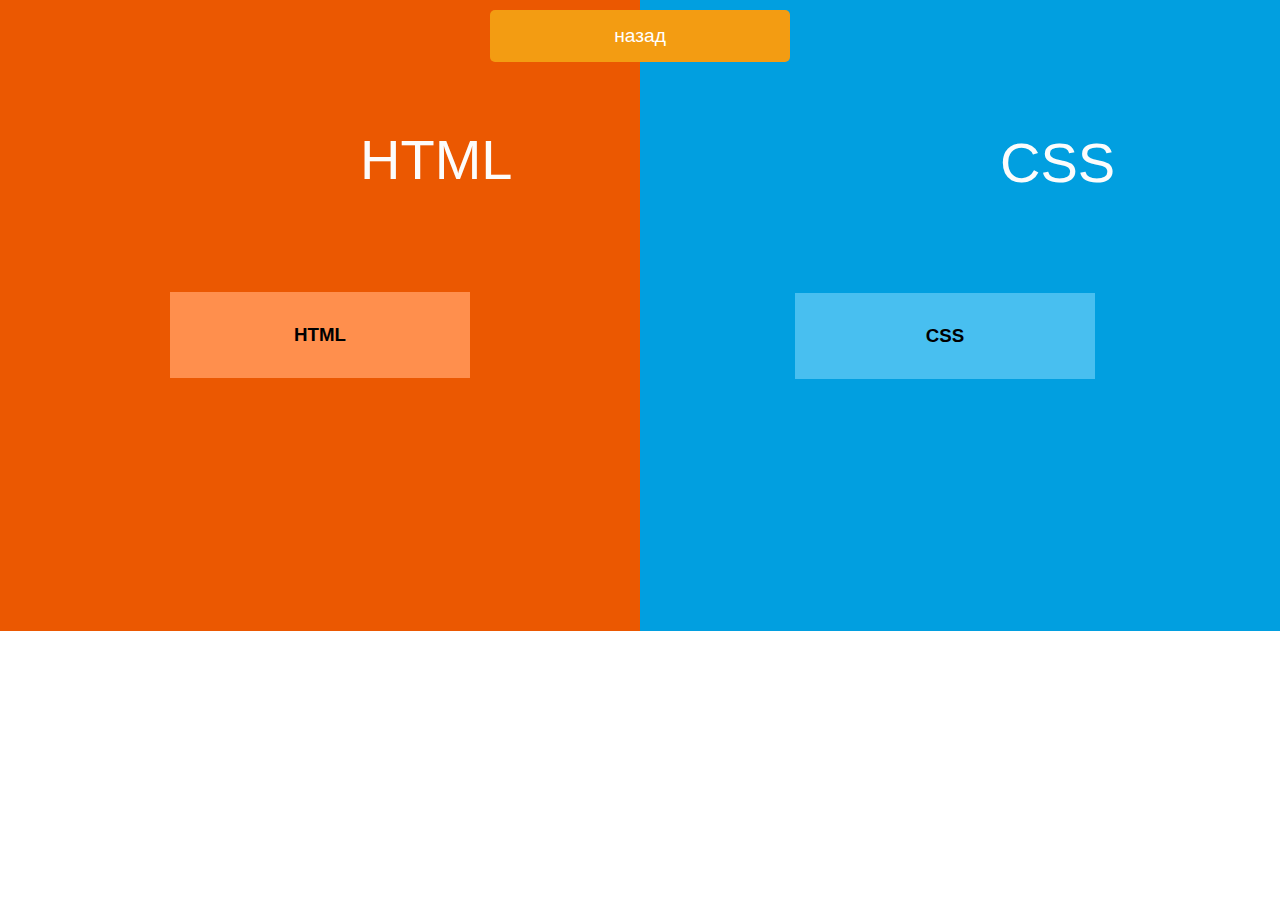
<file: html,css.html>
<!DOCTYPE html>
<html lang="en">
<head>
<meta charset="UTF-8">
<meta name="viewport" content="width=device-width, initial-scale=1.0">
<link rel="stylesheet" href="html,css.css">
<link rel="icon" href="https://cdn-icons-png.flaticon.com/128/1049/1049443.png" type="image/x-icon">

<link rel="preconnect" href="https://fonts.gstatic.com">
  <link href="https://fonts.googleapis.com/css2?family=Roboto:wght@300&display=swap" rel="stylesheet">
<title>краткое програмирования html,css</title>
</head>
<body>

<section class="main-container">

<div class="html">

  <button class="beautiful-button" onclick="window.location.href='index.html';">назад</button>

  <section class="block-html">
    <br>
    <p>HTML</p>
  </section>



  <div class="row1" id="content1">
    <div class="card1">
      <h3>HTML</h3>
    </div>
  </div>

 

  <div class="modal1" id="modal1">
    <h2>HTML</h2>
    <p>HTML — стандартизированный язык гипертекстовой разметки документов для просмотра веб-страниц в браузере. Веб-браузеры получают HTML документ от сервера по протоколам HTTP/HTTPS или открывают с локального диска, далее интерпретируют код в интерфейс, который будет отображаться на экране монитора.</p>
  </div>

  <div class="modal-backdrop1" id="backdrop1"></div>

</div>



<div class="css">


  <section class="block-css">
    <br>
    <p id="css">CSS</p>
  </section>



  <div class="row2" id="content2">
    
    <div class="card2">
      <h3>CSS</h3>
    </div>
  </div>

 

  <div class="modal2" id="modal2">
    <h2>CSS</h2>
    <p>CSS — формальный язык декодирования и описания внешнего вида документа, написанного с использованием языка разметки. Также может применяться к любым XML-документам, например, к SVG или XUL</p>
  </div>

  <div class="modal-backdrop2" id="backdrop2"></div>

</div>


</section>
<script src="html,css.js"></script>
</body>
</html>
</file>
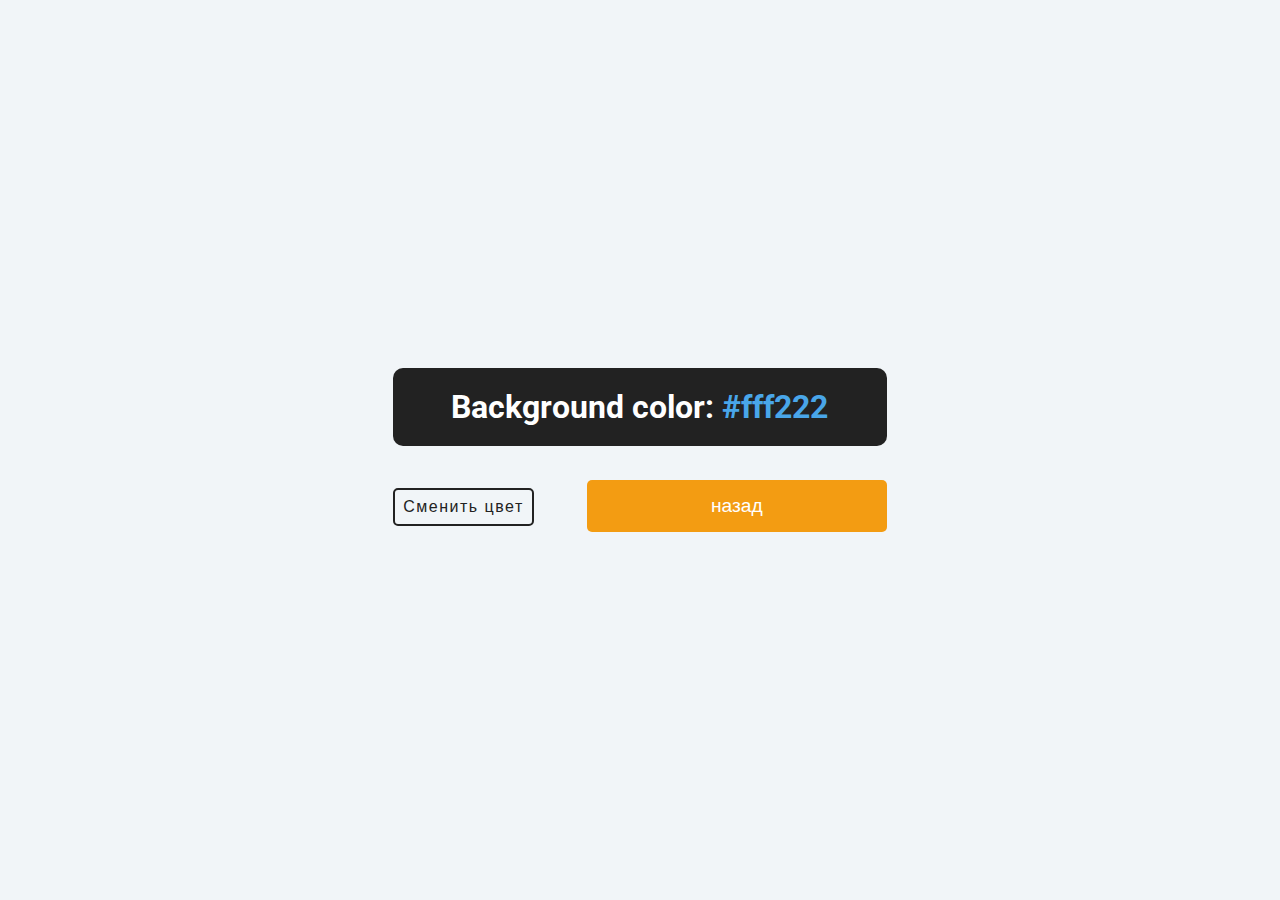
<file: проект1.html>
<!DOCTYPE html>
<html lang="ru">
<head>
  <meta charset="UTF-8">
  <meta name="viewport" content="width=device-width, initial-scale=1.0">
  <link rel="stylesheet" href="проект1.css">
  <link rel="preconnect" href="https://fonts.gstatic.com">
  <link rel="icon" href="data/xev/free-icon-code-7838457.png" type="image/x-icon">
  <link href="https://fonts.googleapis.com/css2?family=Roboto:wght@300&display=swap" rel="stylesheet">
  <title>Background Changer</title>
</head>
<body>
  <div class="container">
    <h2>
      Background color:
      <span class="color">#fff222</span>
    </h2>
    <button id="btn" class="btn">Сменить цвет</button>

    <button class="beautiful-button" onclick="window.location.href='Регистрация.html';">назад</button>

  </div>
  <script src="проект1.js"></script>
</body>
</html>
</file>
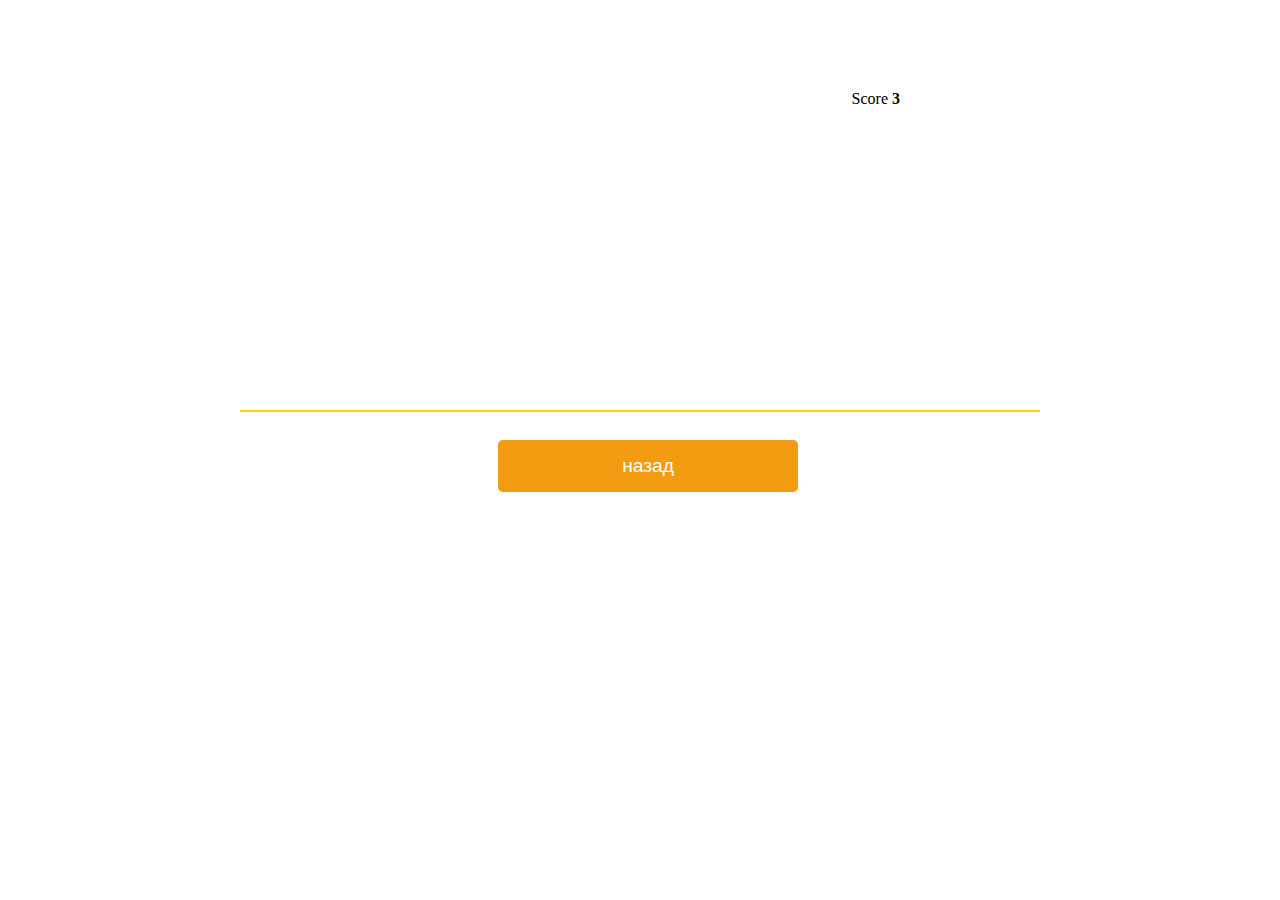
<file: проект2.html>
<!DOCTYPE html>
<html lang="en">
<head>
    <meta charset="UTF-8">
    <meta http-equiv="X-UA-Compatible" content="IE=edge">
    <meta name="viewport" content="width=device-width, initial-scale=1.0">
    <link rel="stylesheet" href="проект2.css">
    <link rel="icon" href="data/xev/free-icon-code-7838457.png" type="image/x-icon">
    <link rel="shortcut icon" href="https://cdn-icons.flaticon.com/png/512/472/premium/472751.png?token=exp=1657193069~hmac=fe6467334af850c278ee815c607c13c1">
    <title>Динозаврик</title>
    <link href="https://cdn.jsdelivr.net/npm/bootstrap@5.1.3/dist/css/bootstrap.min.css" rel="stylesheet"
    integrity="sha384-1BmE4kWBq78iYhFldvKuhfTAU6auU8tT94WrHftjDbrCEXSU1oBoqyl2QvZ6jIW3" crossorigin="anonymous">  
</head>
<body>
    <div id="score">Score<b> 0</b></div>
    <div class="game">
        <div id="dino"></div>
        <!--динозавр-->
        <div id="cactus"></div>
       <!--кактус-->
       <div id="sky"></div>
       <div id="sun"></div> 
    </div>
    <BR>
    <button class="beautiful-button" onclick="window.location.href='регистрация.html';">назад</button>

   
         <script src="проект2.js"></script>
</body>
</html>
</file>
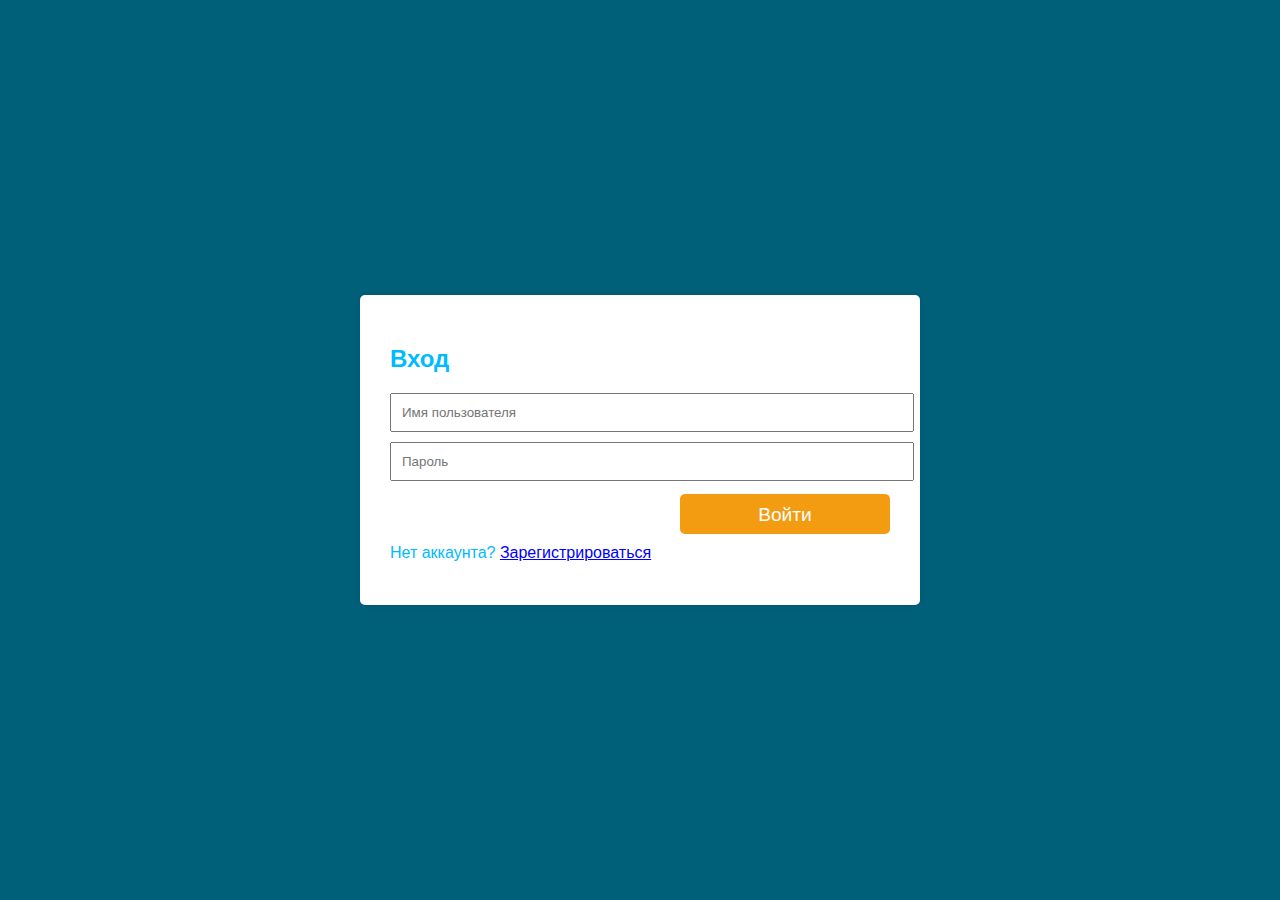
<file: регистрация.html>
<!DOCTYPE html>
<html lang="ru">
<head>
<meta charset="UTF-8">
<meta name="viewport" content="width=device-width, initial-scale=1.0">
<link rel="icon" href="https://cdn-icons-png.flaticon.com/128/1049/1049443.png" type="image/x-icon">

<link rel="preconnect" href="https://fonts.googleapis.com">
<link rel="preconnect" href="https://fonts.gstatic.com" crossorigin>
<link href="https://fonts.googleapis.com/css2?family=Oswald:wght@200&display=swap" rel="stylesheet">


<link rel="stylesheet" href="регистрация.css">
<title>Регистрация и Вход</title>
</head>
<body>
    <div class="container">
        <div id="auth">
            <h2 id="auth_title">Вход</h2>
            <input type="text" id="username" placeholder="Имя пользователя" required>
            <input type="password" id="password" placeholder="Пароль" required>
            <button id="auth_button">Войти</button>
            <p>Нет аккаунта? <span id="toggle">Зарегистрироваться</span></p>
        </div>

        <div id="register" style="display: none;">
            <h2>Регистрация</h2>
            <input type="text" id="reg_username" placeholder="Имя пользователя" required>
            <input type="password" id="reg_password" placeholder="Пароль" required>
            <button id="register_button">Зарегистрироваться</button>
            <p>Уже есть аккаунт? <span id="toggle_login">Войти</span></p>
        </div>

        <div id="dashboard" style="display: none;">
            <h2>Личный кабинет</h2>
            <p>Кабинет: <span id="user_display"></span>  
            <p>после регистрации вы получите 3 интересных проекта на сайтах. И вот они:</p>
             <br>

             <a id="cait" href="проект1.html">1 проект</a> <a id="cait" href="проект2.html">2 проект</a> <a id="cait" href="проект3.html">3 проект</a> 

             <br>
             <br>
            <button class="beautiful-button" onclick="window.location.href='index.html';">Выйти</button>  
            <button id="logout_button" onclick="window.location.href='index.html';"><p class="p">выйти из кабинета</p></button>
        </div>
          
    </div>
    

    <script src="регистрация.js"></script>
</body>
</html>
</file>
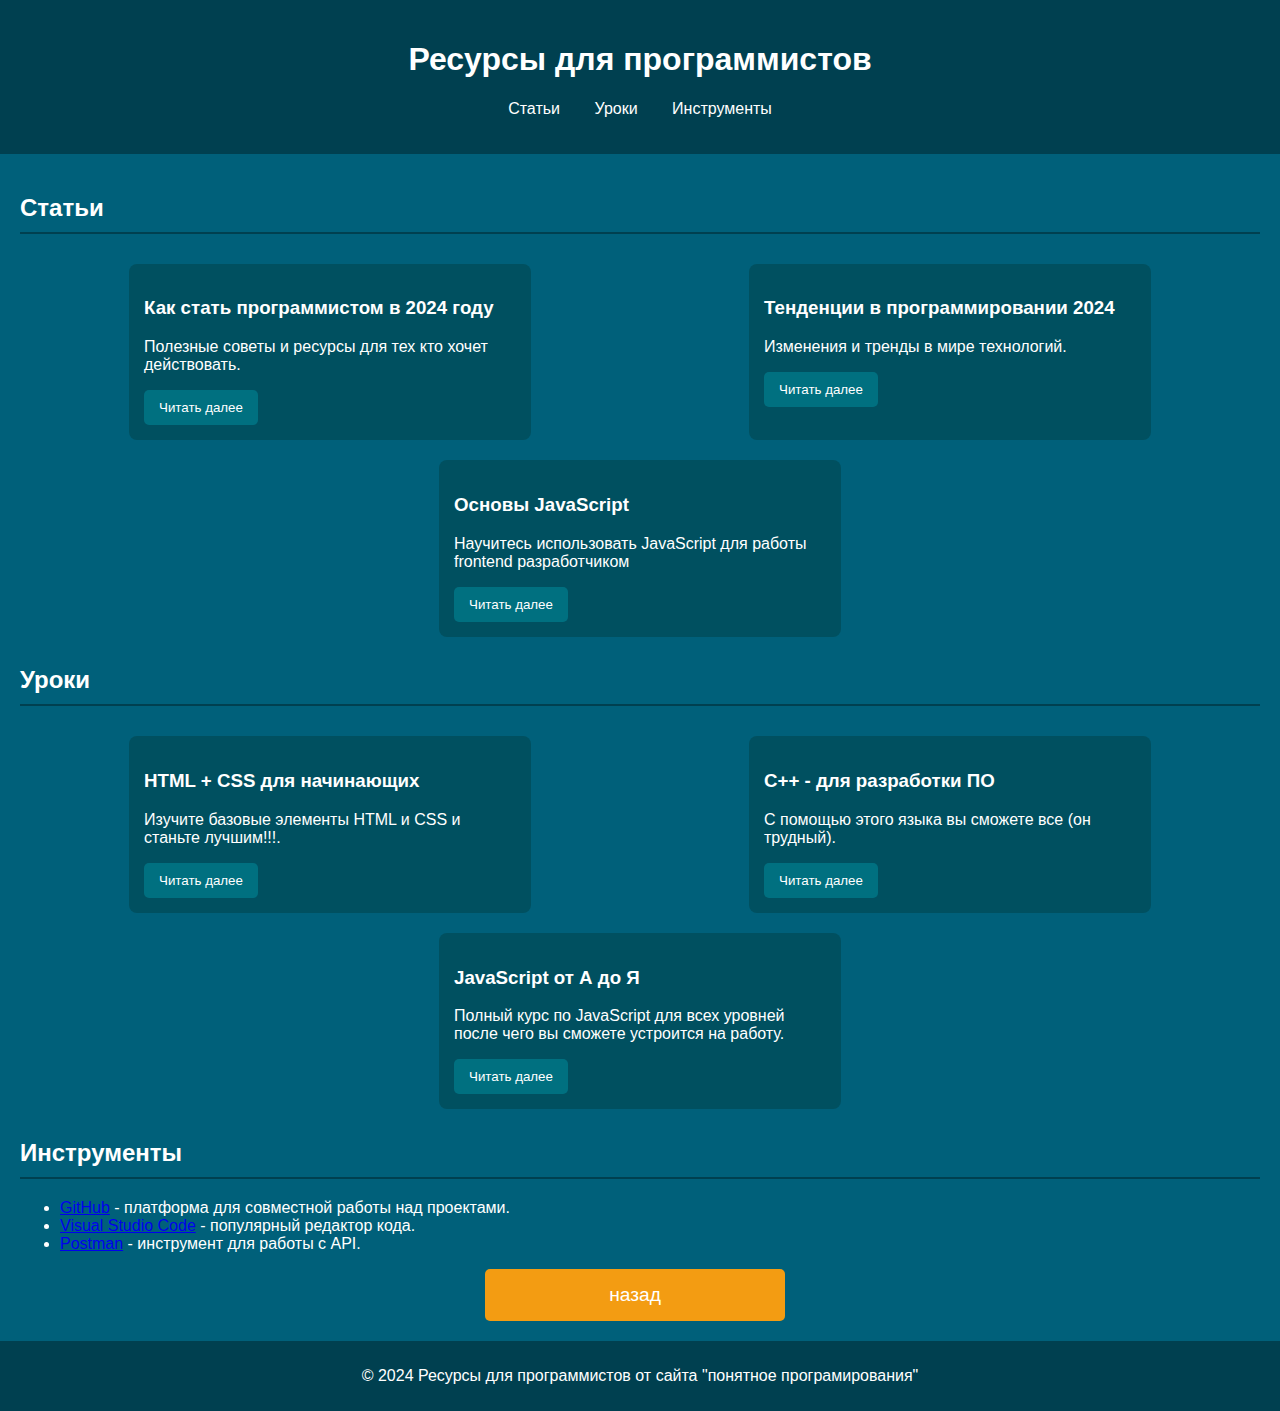
<file: ресурсы.html>
<!DOCTYPE html>
<html lang="ru">
<head>
    <meta charset="UTF-8">
    <meta name="viewport" content="width=device-width, initial-scale=1.0">
    <link rel="stylesheet" href="ресурсы.css">
    <link rel="icon" href="https://cdn-icons-png.flaticon.com/128/1049/1049443.png" type="image/x-icon">

    <link rel="preconnect" href="https://fonts.googleapis.com">
    <link rel="preconnect" href="https://fonts.gstatic.com" crossorigin>
    <link href="https://fonts.googleapis.com/css2?family=Oswald:wght@200&display=swap" rel="stylesheet">


    <title>Ресурсы для программистов</title>
</head>
<body>
    <header>
        <h1>Ресурсы для программистов</h1>
        <nav>
            <ul class="ul">
                <li><a href="#articles">Статьи</a></li>
                <li><a href="#tutorials">Уроки</a></li>
                <li><a href="#tools">Инструменты</a></li>
            </ul>
        </nav>
    </header>

    <main>
        <section id="articles">
            <h2>Статьи</h2>
            <div class="card-container">
                <div class="card">
                    <h3>Как стать программистом в 2024 году</h3>
                    <p>Полезные советы и ресурсы для тех кто хочет действовать.</p>
                    <button id="card1">Читать далее</button>
                </div>
                <div class="card">
                    <h3>Тенденции в программировании 2024</h3>
                    <p>Изменения и тренды в мире технологий.</p>
                    <button id="card2">Читать далее</button>
                </div>
                <div class="card">
                    <h3>Основы JavaScript</h3>
                    <p>Научитесь использовать JavaScript для работы frontend разработчиком</p>
                    <button id="card3">Читать далее</button>
                </div>
            </div>
        </section>

        <section id="tutorials">
            <h2>Уроки</h2>
            <div class="card-container">
                <div class="card">
                    <h3>HTML + CSS для начинающих</h3>
                    <p>Изучите базовые элементы HTML и CSS и станьте лучшим!!!.</p>
                    <button id="card4">Читать далее</button>
                </div>
                <div class="card">
                    <h3>C++ - для разработки ПО </h3>
                    <p>С помощью этого языка вы сможете все (он трудный).</p>
                    <button id="card5">Читать далее</button>
                </div>
                <div class="card">
                    <h3>JavaScript от А до Я</h3>
                    <p>Полный курс по JavaScript для всех уровней после чего вы сможете устроится на работу.</p>
                    <button id="card6">Читать далее</button>
                </div>
            </div>
        </section>

        <section id="tools">
            <h2>Инструменты</h2>
            <ul class="ul">
                <li><a href="https://github.com/">GitHub</a> - платформа для совместной работы над проектами.</li>
                <li><a href="https://code.visualstudio.com/">Visual Studio Code</a> - популярный редактор кода.</li>
                <li><a href="https://www.postman.com/">Postman</a> - инструмент для работы с API.</li>
            </ul>
        </section>

         <button class="beautiful-button" onclick="window.location.href='index.html';">назад</button>
         
    </main>

   

    <footer>
        <p>© 2024 Ресурсы для программистов от сайта "понятное програмирования"</p>
    </footer>

    <script src="ресурсы.js"></script>
</body>
</html>
</file>
<file: html,css.css>
* {
  margin: 0;
  padding:0;
  box-sizing: border-box;
  font-family: "Nunito", sans-serif;
}

body {
  height: 100%;
}

.main-container {
  max-width: 200px;
}

.html{
  width:640px;
  height:631px;
  background:#eb5801;
  
  margin-top:0px;
  margin-left:00px;
}

.block-html{
  color:#fcfcfc;
  margin-left:40vh;
  font-size:3.5rem;
}

.block-html :hover{
  color: #923500;
  transition: 0.5s ease-out
 }



.css{
  width:640px;
  height:631px;
  background-color:#019fe0;

  margin-left:640px;
  margin-top:-631px
}

#css{
  margin-top:65px;
}

.block-css{
  color:#fcfcfc;
  margin-left:40vh;
  font-size:3.5rem;
}

.block-css :hover{
 color: #00668e;
 transition: 0.5s ease-out
}




/*   html  */

.row1 {
  margin-right:1000px;
  margin-left:px;
}

.row1 .card2 {
  width: calc(960px / 3);
  flex-grow: 1;
  margin-bottom: 1rem;
  margin-right: 1rem;
}

.card1 {
  display: flex;
  justify-content: center;
  align-items: center;
  padding: 2rem;
  transition: 0.4s box-shadow;
  background: #ff8f4d;
  border-radius: 0;
  border:0 ;

  width:300px;
  margin-left:170px;
  margin-top:100px;
}

.card1.done {
  background: var(--green);
  color: #fff;
}

.card1:hover {
  cursor: pointer;
  box-shadow: 4px 4px 8px rgba(0, 0, 0, 0.22);
}




.modal1 {
  display: none;
}

.modal1.open {
  display: block;
  position: fixed;
  top: 50px;
  transform: translateX(-50%);
  left: 50%;
  width: 500px;
  background:#ff8f4d;
  z-index: 200;
  padding: 1.5rem;
  border-radius: var(--radius);
  border-radius: 10px 10px 5px 5px;
}

.modal1 h2 {
  text-align: center;
  margin-bottom: 1rem;
}

.modal1 p {
  margin-bottom: 1rem;
}

.modal1 hr {
  margin-bottom: 1rem;
  border: none;
  height: 2px;
  background: var(--border-color);
}

.modal1.open + .modal-backdrop1 {
  display: block;
}

.modal-backdrop1 {
  display: none;
  position: fixed;
  top: 0;
  right: 0;
  left: 0;
  bottom: 0;
  background: rgba(0, 0, 0, 0.5);
}

/*   html  */





/*   css  */

.row2 {
  margin-right:1000px;
  margin-left:px;
  background-color:#000
}

.row2 .card {
  width: calc(960px / 3);
  flex-grow: 1;
  margin-bottom: 1rem;
  margin-right: 1rem;
}

.card2 {
  display: flex;
  justify-content: center;
  align-items: center;
  padding: 2rem;
  transition: 0.4s box-shadow;
  background: #48bff0;
  border-radius:0;
  border:0 ;

  width:300px;
  margin-left:155px;
  margin-top:98px;
}

.card2.done {
  background: var(--green);
  color: #fff;
}

.card2:hover {
  cursor: pointer;
  box-shadow: 4px 4px 8px rgba(0, 0, 0, 0.22);
}




.modal2 {
  display: none;
}

.modal2.open {
  display: block;
  position: fixed;
  top: 50px;
  transform: translateX(-50%);
  left: 50%;
  width: 500px;
  background: #48bff0;;
  z-index: 200;
  padding: 1.5rem;
  border-radius: var(--radius);
  border-radius: 10px 10px 5px 5px;
}

.modal2 h2 {
  text-align: center;
  margin-bottom: 1rem;
}

.modal2 p {
  margin-bottom: 1rem;
}

.modal2 hr {
  margin-bottom: 1rem;
  border: none;
  height: 2px;
  background: var(--border-color);
}

.modal2.open + .modal-backdrop2 {
  display: block;
}

.modal-backdrop2 {
  display: none;
  position: fixed;
  top: 0;
  right: 0;
  left: 0;
  bottom: 0;
  background: rgba(0, 0, 0, 0.5);
}
/*   css  */





.beautiful-button {
  width:300px;
  background-color: #f39c12; /* Цвет фона кнопки */
  color: #ffffff; /* Цвет текста */
  border: none; /* Убираем рамку */
  padding: 15px 30px; /* Отступы кнопки */
  font-size: 1.2em; /* Размер шрифта */
  border-radius: 5px; /* Скругленные углы */
  cursor: pointer; /* Указатель мыши при наведении */
  transition: background-color 0.3s, transform 0.2s; /* Плавный переход цвета и эффекта */
                    
  margin-top:10px; /* размеры*/
  margin-left:490px; /* размеры*/
}
                
.beautiful-button:hover {
  background-color: #e67e22; /* Цвет фона кнопки при наведении */
  transform: scale(1.05); /* Увеличение кнопки при наведении */
}
                
.beautiful-button:active {
  transform: scale(0.95); /* Уменьшение кнопки при нажатии */
}
</file>
<file: проект1.css>
* {
  margin: 0;
  padding: 0;
  box-sizing: border-box;
}

body {
  height: 100vh;
  display: flex;
  justify-content: center;
  align-items: center;
  background-color: #f1f5f8;
  font-family: 'Roboto', sans-serif;
}

.container {
  text-align: center;
}

.container h2 {
  background-color: #222;
  padding: 20px;
  border-radius: 10px;
  color: #ffffff;
  font-size: 32px;
  margin-bottom: 24px;
}

.color {
  color: #49a6e9;
}

.btn {
  background-color: transparent;
  padding: 8px;
  border: 2px solid #222;
  border-radius: 5px;
  font-size: 16px;
  letter-spacing: 1.5px;
  color: #222;
  outline: none;
  cursor: pointer;
}

.btn:hover {
  background-color: #222;
  color: #ffffff;
  transition: all 0.275s ease-in;
}


.button {
  background-color: transparent;
  padding: 8px;
  border: 2px solid #222;
  border-radius: 5px;
  font-size: 16px;
  letter-spacing: 1.5px;
  color: #222;
  outline: none;
  cursor: pointer;
}

.button:hover {
  background-color: #222;
  color: #ffffff;
  transition: all 0.275s ease-in;
}

.beautiful-button {
  width:300px;
  background-color: #f39c12; /* Цвет фона кнопки */
  color: #ffffff; /* Цвет текста */
  border: none; /* Убираем рамку */
  padding: 15px 30px; /* Отступы кнопки */
  font-size: 1.2em; /* Размер шрифта */
  border-radius: 5px; /* Скругленные углы */
  cursor: pointer; /* Указатель мыши при наведении */
  transition: background-color 0.3s, transform 0.2s; /* Плавный переход цвета и эффекта */
                    
  margin-top:10px; /* размеры*/
  margin-left:49px; /* размеры*/

}
                
.beautiful-button:hover {
  background-color: #e67e22; /* Цвет фона кнопки при наведении */
  transform: scale(1.05); /* Увеличение кнопки при наведении */
}
                
.beautiful-button:active {
  transform: scale(0.95); /* Уменьшение кнопки при нажатии */
}
</file>
<file: проект2.css>
.game{
    height:400px ;
    width:  800px;
    margin:auto;
    border-bottom: 2px solid #FFD700;
    margin-top: 10px;
}
#dino{
    width: 55px;
    height: 55px;
    background-image:url("https://chromedino.com/img/emojis/1-night.png");
    background-size: 55px 55px;
    position: relative;
    top:343px;
}
#cactus{
    width: 65px;
    height: 80px;
    background-image:url("https://chromedino.com/img/emojis/4-green.png");
    background-size: 65px 80px;
    position: relative;
    top:263px;
    left: 750px;
    animation:cactus_movement 3s infinite ease-in ;
}
/*                                                   animation-timing-function
ease
Анимация начинается медленно, затем ускоряется и к концу движения опять замедляется. Аналогично cubic-bezier(0.25,0.1,0.25,1).
ease-in
Анимация медленно начинается, к концу ускоряется. Аналогично cubic-bezier(0.42,0,1,1).
ease-out
Анимация начинается быстро, к концу замедляется. Аналогично cubic-bezier(0,0,0.58,1).
ease-in-out
Анимация начинается и заканчивается медленно. Аналогично cubic-bezier(0.42,0,0.58,1).
linear
Одинаковая скорость от начала и до конца.
step-start
Как таковой анимации нет. Стилевые свойства сразу же принимают конечное значение.
step-end
Как таковой анимации нет. Стилевые свойства находятся в начальном значении заданное время, затем сразу же принимают конечное значение.
steps
Ступенчатая функция, имеющая заданное число шагов.
animation-timing-function: steps(<число>, start | end)
Здесь: <число> — целое число больше нуля; start — задаёт полунепрерывную снизу функцию; end — задаёт полунепрерывную сверху функцию.
 cubic-bezier
Задаёт функцию движения в виде кривой Безье.*/
@keyframes cactus_movement{
    0%{
        left:770px;
    }
    100%{
        left:-25px;
    }
}
.dinoJump{
    animation: dinoJump 0.7s  linear;
}
@keyframes dinoJump{
    0%{
        top: 343px;
    }
    25%{
        top: 282px;
    }
    50%{
        top: 240px;
    }
    75%{
        top: 282px;
    }
    100%{
        top: 343px;
    }
}
#sky{
    width: 80px;
    height: 60px;
    background-image:url("https://www.isnotdown.com/assets/pics/cloudart.png");
    background-size: 80px 60px;
    position: relative;
    top:53px;
    left: 750px;
    animation:sky_movement 15s infinite linear ;
}


#sun{
    width: 80px;
    height: 70px;
    background-image:url("https://info-grad.com/wa-data/public/shop/img/%D0%BE%D0%B1%D0%B5%D1%80%D0%B5%D0%B3%20%D1%8F%D1%80%D0%B8%D0%BB%D0%BE.png");
    background-size: 80px 70px;
    position: relative;
    top:0px;
    left: 680px;
    bottom: 400px;
    animation:sun_movement 13s infinite linear ;
}
@keyframes sun_movement{
    0%{
        left:770px;
    }
    100%{
        left:-35px; 
    }
}
@keyframes sky_movement{
    0%{
        left:770px;
    }
    100%{
        left:-35px; 
    }
}
#score{
    width: auto;
    height: auto;
    position: absolute;
    top: 90px;
    right:380px;
}


.button {
    background-color: transparent;
    padding: 8px;
    border: 2px solid #222;
    border-radius: 5px;
    font-size: 16px;
    letter-spacing: 1.5px;
    color: #222;
    outline: none;
    cursor: pointer;

    margin-top:100px;
    margin-left:600px;
  }
  
  .button:hover {
    background-color: #222;
    color: #ffffff;
    transition: all 0.275s ease-in;
  }



  .beautiful-button {
    width:300px;
    background-color: #f39c12; /* Цвет фона кнопки */
    color: #ffffff; /* Цвет текста */
    border: none; /* Убираем рамку */
    padding: 15px 30px; /* Отступы кнопки */
    font-size: 1.2em; /* Размер шрифта */
    border-radius: 5px; /* Скругленные углы */
    cursor: pointer; /* Указатель мыши при наведении */
    transition: background-color 0.3s, transform 0.2s; /* Плавный переход цвета и эффекта */
                      
    margin-top:10px; /* размеры*/
    margin-left:490px; /* размеры*/
  }
                  
  .beautiful-button:hover {
    background-color: #e67e22; /* Цвет фона кнопки при наведении */
    transform: scale(1.05); /* Увеличение кнопки при наведении */
  }
                  
  .beautiful-button:active {
    transform: scale(0.95); /* Уменьшение кнопки при нажатии */
  }
</file>
<file: регистрация.css>
body {
  font-family: Arial, sans-serif;
  background-color: #00607a;
  display: flex;
  justify-content: center;
  align-items: center;
  height: 100vh;
  margin: 0;
}

.container {
  background: white;
  color:#00bbff;
  padding: 30px;
  border-radius: 5px;
  box-shadow: 0 0 10px rgba(0, 0, 0, 0.1);

  width:500px;
  height:250px;
}

h2 {
  margin-top: 20;
  color:#00bbff
}

input {
  display: block;
  margin: 10px 0;
  padding: 10px;
  width: 100%;
  color:#00bbff

}

button {
 width:210px;
  height:40px;
  background-color: #f39c12; 
  color: #ffffff; 
  border: none;
  padding: 10px 30px; 
  font-size: 1.2em; 
  border-radius: 5px;
  cursor: pointer; 
  transition: background-color 0.3s, transform 0.2s; 
                    
  margin-top:3px; 
  margin-left:290px;  
}

button:hover {
  background-color: #e67e22; 
  transform: scale(1.05);  
}

.button:active {
  transform: scale(0.95); 
}

p {
  margin: 10px 0 0;
}

#toggle, #toggle_login {
  color: blue;
  cursor: pointer;
  text-decoration: underline;
}



.beautiful-button {
  padding: 10px;
  background: #5cb85c;
  color: white;
  border: none;
  width: 100%;
  cursor: pointer;

  margin-left:0px
}

            
.beautiful-button:hover {
 background: #4cae4c;  
}
                

.p{
  margin-top:-5px;
  font-size:1rem;
}

#cait{
  color: #00bbff;
  padding-left: 40px;
  text-align:center;
}

#cait:hover{
  color:#00607a;
}
</file>
<file: ресурсы.css>
body {
    font-family: Arial, sans-serif;
    margin: 0;
    padding: 0;
    background-color: #00607a;
    color: white;
}

header {
    background-color: #004050;
    padding: 20px;
    text-align: center;
}

nav ul {
    list-style-type: none;
    padding: 0;
}

nav ul li {
    display: inline;
    margin: 0 15px;
}

nav ul li a {
    color: white;
    text-decoration: none;
}

main {
    padding: 20px;
}

h2 {
    border-bottom: 2px solid #004050;
    padding-bottom: 10px;
}

.ul :hover{
    color:#00bbff;
    transition:  0.5s ease-in;
}

.card-container {
    display: flex;
    justify-content: space-around;
    flex-wrap: wrap;
}

.card {
    background-color: #005060;
    border-radius: 8px;
    padding: 15px;
    margin: 10px;
    width: 30%;
    transition: transform 0.3s;
}

.card:hover {
    transform: scale(1.05);
}

button {
    background-color: #007080;
    color: white;
    border: none;
    padding: 10px 15px;
    cursor: pointer;
    border-radius: 5px;
}

button:hover {
    background-color: #008080;
}

.beautiful-button {
    width:300px;
    background-color: #f39c12; /* Цвет фона кнопки */
    color: #ffffff; /* Цвет текста */
    border: none; /* Убираем рамку */
    padding: 15px 30px; /* Отступы кнопки */
    font-size: 1.2em; /* Размер шрифта */
    border-radius: 5px; /* Скругленные углы */
    cursor: pointer; /* Указатель мыши при наведении */
    transition: background-color 0.3s, transform 0.2s; /* Плавный переход цвета и эффекта */
    text-align: center;

    margin-left:465px;
  }
                  
  .beautiful-button:hover {
    background-color: #e67e22; /* Цвет фона кнопки при наведении */
    transform: scale(1.05); /* Увеличение кнопки при наведении */
  }
                  
  .beautiful-button:active {
    transform: scale(0.95); /* Уменьшение кнопки при нажатии */
  }

footer {
    text-align: center;
    padding: 10px;
    background-color: #004050;
    position: relative;
    bottom: 0;
}
</file>
